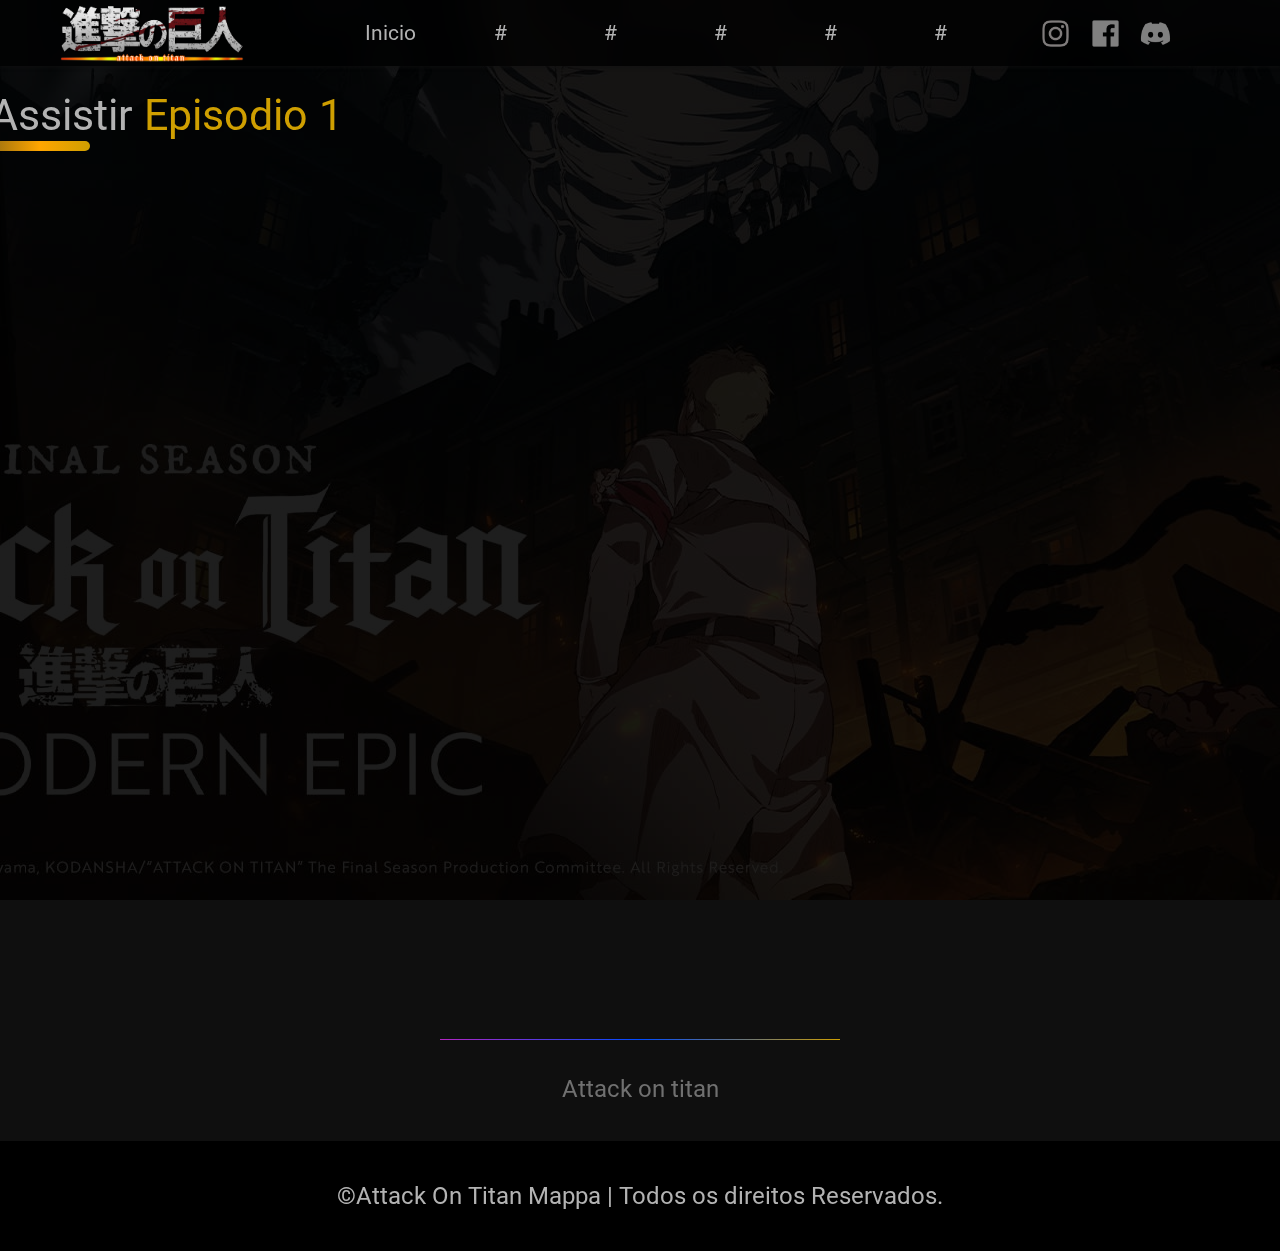
<file: assistir.html>
<!DOCTYPE html>
<html lang="en">
<head>
    <meta charset="UTF-8">
    <meta name="viewport" content="width=device-width, initial-scale=1.0">
    <link rel="stylesheet" type="text/css" href="style/style.css">
	<script src="js/slideShow.js" defer></script>
	<script src="js/jquery.js"></script>
	<script src="js/ancora.js"></script>
    <title>Games Store</title>
</head>
<body>
    <header id="header">
		<div class="container-logo">
			<img src="img/icons/logoattack.png">
		</div>
		<nav id="menu">
			<ul id="menu-list">
				<li><a href="index.html">Inicio</a></li>
                <li><a href="#produtos">#</a></li>
                <li><a href="#promo">#</a></li>
				<li><a href="#empresa">#</a></li>
				<li><a href="#titulo-destaque">#</a></li>
				<li><a href="#contato">#</a></li>
			</ul>
		</nav>
		<div class="container-redes">
			<img class="icons" src="img/icons/insta.png">
			<img class="icons" src="img/icons/facebook.png">
			<img class="icons" src="img/icons/discord.png">
		</div>
    </header>
	<section id="promo">
		<div class="container-centralizar gap" >
			<div>
				<h1>Assistir  <span class="destaque">Episodio 1</span></h1>
				<div class="hr-title"></div>
			</div>
			<div class="container-produtos">
				
				<iframe width="1360" height="720" src="https://videopress.com/embed/njHgRhoD" frameborder="0" allowfullscreen allow="clipboard-write"></iframe><script src="https://videopress.com/videopress-iframe.js"></script>
			</div>
			<div id="titulo-destaque">
		
				<span class="hr-destaque"></span>
				<p class="txt-background">Attack on titan</p>
			</div>
		</div>
	</section>
				 <!-- <div class="card-produto">
					<img src="img/jogos/diablo3.jpg" alt="">
					<div class="hr-card"></div>
					<div class="nome-jogo">
						New World
					</div>
					
					<div class="desc-jogo">
							Lorem ipsum nisl amet lacus sit ornare adipiscing nam  
					</div>
					<div class="container-row">
						<div class="btn-mais">Mais</div>
						<div class="preco-jogo">R$200</div>
					</div>
					
				</div>
				<div class="card-produto">
					<img src="img/jogos/cyberpunk.jpeg" alt="">
					<div class="hr-card"></div>
					<div class="nome-jogo">
						New World
					</div>
					
					<div class="desc-jogo">
							Lorem ipsum nisl amet lacus sit ornare adipiscing nam  
					</div>
					<div class="container-row">
						<div class="btn-mais">Mais</div>
						<div class="preco-jogo">R$200</div>
					</div>
				</div>
				<div class="card-produto">
					<img src="img/jogos/battlefield.jpg" alt="">
					<div class="hr-card"></div>
					<div class="nome-jogo">
						New World
					</div>
					
					<div class="desc-jogo">
							Lorem ipsum nisl amet lacus sit ornare adipiscing nam  
					</div>
					<div class="container-row">
						<div class="btn-mais">Mais</div>
						<div class="preco-jogo">R$200</div>
					</div>
				</div>
				<div class="card-produto">
					<img src="img/jogos/dishonored.jpg" alt="">
					<div class="hr-card"></div>
					<div class="nome-jogo">
						New World
					</div>
					
					<div class="desc-jogo">
							Lorem ipsum nisl amet lacus sit ornare adipiscing nam  
					</div>
					<div class="container-row">
						<div class="btn-mais">Mais</div>
						<div class="preco-jogo">R$200</div>
					</div>
				</div>
				<div class="card-produto">
					<img src="img/jogos/aminesia.jpg" alt="">
					<div class="hr-card"></div>
					<div class="nome-jogo">
						New World
					</div>
					
					<div class="desc-jogo">
							Lorem ipsum nisl amet lacus sit ornare adipiscing nam  
					</div>
					<div class="container-row">
						<div class="btn-mais">Mais</div>
						<div class="preco-jogo">R$200</div>
					</div>
				</div>
				<div class="card-produto">
					<img src="img/jogos/resident.jpg" alt="">
					<div class="hr-card"></div>
					<div class="nome-jogo">
						New World
					</div>
					
					<div class="desc-jogo">
							Lorem ipsum nisl amet lacus sit ornare adipiscing nam  
					</div>
					<div class="container-row">
						<div class="btn-mais">Mais</div>
						<div class="preco-jogo">R$200</div>
					</div>
				</div>
				<div class="card-produto">
					<img src="img/jogos/minedungeon.jpg" alt="">
					<div class="hr-card"></div>
					<div class="nome-jogo">
						New World
					</div>
					
					<div class="desc-jogo">
							Lorem ipsum nisl amet lacus sit ornare adipiscing nam  
					</div>
					<div class="container-row">
						<div class="btn-mais">Mais</div>
						<div class="preco-jogo">R$200</div>
					</div>
				</div> -->

			</div> 
		</div>
    </main>
    <section>
		
			
    </section>
	
	
	
	<footer id="rodape">
        <p>
            &copy;Attack On Titan Mappa | Todos os direitos Reservados.
        </p>
        <p class="txt-background">
            
        </p>
	</footer>
</body>
</html>
</file>
<file: style/style.css>
*{
    padding: 0;
    margin: 0;
    box-sizing: border-box;
	list-style: none;
	outline: none;
	border: 0;
	text-decoration: none;
}
:root{
    --cor-primaria:#1f1f1f;
    --cor-secundaria:#ffa500;
    --cor-terciaria:#0f0f0f;
	--cor-quartenaria:#121212;
    --cor-font-main:#b3b3b3;
    --cor-destaque: #cf9f01;
	--cor-borda:#1f1f1f;
	--cor-purple:#ffa500;

}
body{
    display: flex;
    flex-direction: column;
	background-color: var(--cor-terciaria);
	overflow-x:hidden;
}

@font-face{
	font-family: 'roboto'; 
	src: url('../Roboto/Roboto-Regular.ttf');
}

h1,h3,p{
	font-family:  'roboto', sans-serif;
	color: var(--cor-font-main);
	font-size: 2.7rem;
	font-weight: 100;
	width:auto;
	height: auto;
}
h2{
	font-family:  'roboto', sans-serif;
	color: var(--cor-font-main);
	font-size: 2.7rem;
	font-weight: 100;
	width:auto;
	height: auto;
}
h3{
	font-size: 2rem;
}
p{
	font-size: 1.5rem;
}
.txt-background{
	color: #707070;
}
.txt-promo{
	font-size: 1.1rem;
	text-decoration: line-through;
	margin-right: auto;
}
.destaque{
	color: var(--cor-destaque);
}
.container-centralizar{
	width: 1450px;
	height: auto;
	display: flex;
	flex-direction: column;
/*	background-color: aqua;*/
}
.display-row{
	display: flex;
	flex-direction: row;
	justify-content: center;
}
.gap{
	gap: 50px;
}

/**********************Seção do Header*******************************/
#header{
    width: 100%;
    height: 66px;
        background: rgba(0,0,0,0.7);
    -webkit-backdrop-filter: saturate(180%) blur(20px);
    backdrop-filter: saturate(180%) blur(20px);
	position: fixed;
	display: flex;
	justify-content: space-between;
	align-items:center;
	box-shadow:rgba(17,17,17,0.50) 0px 2px 3px;
	z-index: 10;
}
#header .container-redes{
	width: 150px;
	height: inherit;
	display: flex;
	display: flex;
	justify-content: space-around;
	align-items: center;
	margin-right: 100px;
}
.container-logo img{
	width: 200px;
	margin: 50px;
}
.icons{
	width: 35px;
	height: 35px;
	filter: brightness(50%);
}
.icons:hover{
	cursor: pointer;
	filter: brightness(100%);
}
#header #menu{
	width: auto;
	height: inherit;
}
#menu ul{
	width: auto;
	height: inherit;
	display: flex;
}
#menu ul li{
	height: inherit;
	width: 110px;
	display: flex;
	justify-content: center;
	align-items: center;
	font-family: 'roboto', sans-serif;
	font-size: 1.3rem;
	border-top: 5px transparent solid;
	border-bottom: 5px transparent solid;
	transition: all .3s linear;
}
#menu ul li:hover{
 	text-shadow: 0 0 20px #a549fc;
	border-top: 5px var(--cor-destaque) solid;
	cursor: pointer;
	color: #bb73ff;
}
#menu ul li a{
	color: var(--cor-font-main);
}
#menu ul li a:hover{
	color: #e6fffe;
}
/**********************Seção do banner*******************************/
#banner{
    width: 100vw;
    height: 90vh;
	max-width:100%;
/*
	background-image: url("../img/slide/battlefield.jpg");
	background-repeat: no-repeat;
	background-position: top;
	background-size: cover;
*/
	display: flex;
	justify-content: center;
	align-items: center;
}
.container-slide{
	display: flex;
	justify-content: space-between;
	width: inherit;
	height: 90vh;
}
.container-items{
	position: absolute;
	display: flex;
	width: inherit;
	height: 90vh;
	overflow: hidden;
}
.item{
	width: inherit;
	height: 90vh;
	transition: all 1s;
}
.item:first-child{
	margin-left: -100%;
}
.item img{
	width: inherit;
	height: 90vh;
	object-fit: cover;
	object-position: top;
}
.action-button{
	font-size: 5rem;
	z-index: 1;
	width: 50px;
	display:flex;
	align-items: center;
	justify-content: center;
	color: white;
}
.action-button img{
	width: 50px;
	height: 60px;
	filter: brightness(80%);
}
.action-button img:hover{
	filter: brightness(100%);
	cursor: pointer;
}
.container-shadow{
	width: 100%;
	height: 90vh;
	position: absolute;
	background-image: linear-gradient(to bottom,transparent,transparent,#0000, #0f0f0f );
	z-index: 0;
}

.btn-sobre{
	width: 200px;
	height: 50px;
	background-color: #87fabd;
	transform: skew(-30deg);
	border-radius: 5px;
}
.btn-sobree{
	width: 200px;
	height: 50px;
	transform: skew(-30deg);
	border-radius: 5px;
	border: 2px solid #87fabd;
}


/**********************Seção dos Produtos*******************************/



#produtos{
    width: inherit;
	min-height: 750px;
	max-height: auto;
	position: relative;
	z-index: 0;
	top: -70px;
	padding-left: 100px;
	padding-right: 100px;
	display: flex;
	flex-direction: column;
	align-items: center;
}
.container-pesquisa{
	width: 100%;
	height: 80px;
	display: flex;
	justify-content: space-between;
	/* background-color: brown; */
}
.container-categoria{
	height: inherit;
	width: auto;
	display: flex;
}
#menu-categoria{
	height: inherit;
	width: auto;
	display: flex;
	z-index: 10;
	position: relative;
}
#menu-categoria li{
	width: 80px;
	height: inherit;
	display: flex;
	justify-content: center;
	align-items: center;
}
#menu-categoria li:hover{
	cursor: pointer;
	color: white;

}
#menu-categoria #sub-menu{
	height:inherit;
	width: auto;
	opacity: 0;
	transition: all 2s;
	display: flex;
	align-items: center;
	justify-content: flex-start;
	margin-left: -1999px;
	z-index: 0;
	cursor: pointer;
}
#menu-categoria:hover > #sub-menu{
	opacity: 1;
	transition: all 2s;
	margin-left: 0px;
}
#sub-menu li{
	width: auto;
	height: auto;
	margin-left: 20px;
	font-family: calibri;
	font-size: 1.2rem;
	color: var(--cor-font-main);
}
.container-pesquisa .container-search{
	width: auto;
	height: inherit;
	display: flex;
	justify-content: flex-end;
	align-items: center;
	margin-right: 50px;
}
.container-search .pesquisa{
	width: 300px;
	height: 35px;
	border-radius: 20px;
	border: 1px solid #ffa500;
	background-color: transparent;
	position: relative;
	display: flex;
	justify-content: flex-end;
}
.pesquisa::after{
	content: url(../img/icons/search.png);
	width: 35px;
	height: 35px;
	border-radius: 0px 20px 20px 0px;
	padding: 4px;
	box-sizing: border-box;
	margin-top: -1px;
	margin-right: -2px;
	background-color: #ffa500;
}
.pesquisa input{
	width: inherit;
	height: inherit;
	background-color: transparent;
	font-size: 1.2rem;
	color: var(--cor-font-main);
	padding-left: 10px;
	font-family: calibri;
}
.container-produtos{
	width: inherit;
	height: auto;
	display: flex;
	justify-content: center;
	align-items: center;
	flex-wrap: wrap;
	gap: 15px;
}
.card-produto{
	width: 320px;
	height: 537px;
	background-color: var(--cor-terciaria);
	border-radius: 5px;
	box-shadow: 0px 0px 15px #000;
	border: 1px solid var(--cor-borda);
	display: flex;
	flex-direction: column;
}
.card-produto:hover{
	transition: all .3s;
	transform: scale(1.04);
}
.card-produto img{
	width: 100%;
	height: 72%;
	border-radius: 5px 5px 0px 0px;
	object-fit: cover;
}
.card-produto .hr-card{
	width: 100%;
	height: 8px;
	background-image: linear-gradient(to left, var(--cor-destaque), #ffa500,#996f10);
	display: flex;
	margin-top: 0px;
}
.hr-title{
	width: 100px;
	height: 10px;
	background-image: linear-gradient(to left, var(--cor-destaque), #ffa500,#996f10);
	border-radius: 10px;
}
.container-row .btn-mais a{
	width: 90px;
	height: 35px;
	background-color:transparent;
	border: solid 2px var(--cor-purple);
	border-radius: 5px;
	box-shadow: 0px 0px 10px #0009;
	cursor: pointer;
	font-family: calibri;
	font-weight: bold;
	color: #f7ead3;
	font-size: 1rem;
	display: flex;
	justify-content: center;
	align-items: center;
}
.card-produto .btn-mais:hover{
	border: 0;
	background-color: var(--cor-purple);
	color: black;
}
.card-produto .nome-jogo{
	width: inherit;
	height: 30px;
	font-family: calibri;
	font-size: 1.4rem;
	font-weight: 600;
	color: var(--cor-font-main);
	padding-left: 20px;		
}
.card-produto .container-row{
	display: flex;
	flex-direction: row;
	justify-content: space-around;
	align-items: flex-end;
 /*	padding-bottom: 10px; */
/*	background-color: aqua;*/
}
.card-produto .desc-jogo{
	width: inherit;
	height: 60px;
	padding-left: 20px;
	padding-right: 10px;
	font-family: calibri;
	font-size: 1.2rem;
	text-align: left;
	color: var(--cor-font-main);
}
.container-row .preco-jogo{
	width: 160px;
	height: 50px;
	display: flex;
	align-items: center;
	justify-content: flex-end;
	font-family: calibri;
	color: var(--cor-font-main);
	font-size: 2rem;
/*	background-color: aquamarine;*/
}


/**********************Seção da Empresa*******************************/



#empresa{
    width: inherit;
    min-height: 600px;
	max-height: auto;
    background-color:var(--cor-quartenaria);
	display: flex;
	justify-content: center;
	background-image: url(../img/Banner/back.jpg);
	background-size: cover;
	background-position: center;
	box-shadow: 0px 0px 10px #0005;
/*	background-attachment: fixed;*/
}


.container-sobre{
	width: 50%;
	min-height: 600px;
	max-height: auto;
/*	background-color: brown;*/
	display: flex;
	flex-direction: column;
	justify-content: center;
	align-items: center;
	padding-top: 20px;
	padding-bottom: 50px;
	gap: 20px;
	z-index: 1;
	padding: 20px;
}
.container-sobre .titulo,.container-sobre .texto{
	width: 100%;
	height: auto;
/*	background-color: blueviolet;*/

}
.container-sobre .texto{
	padding-left: ;
	text-align: justify;
}
.container-img-sobre{
	width: 50%;
	height: auto;
/*	background-color: aqua;*/
	display:flex;
	justify-content: center;
	align-items: center;
}
.container-img-sobre img{
	width: 100%;
	height: 100%;
	border-radius: 3px;
}
.relative{
	position: relative;
}
#separador{
	width: 100%;
	height: 150px;
	background-color: var(--cor-quartenaria);
	border-top: 1px solid #1a1a1a;
	display: flex;
	justify-content: center;
	align-items: center;
}
#promo{
	width: inherit;
	min-height: 800px;
	max-height: auto;
	background-color: var(--cor-terciaria);
	display: flex;
	justify-content: center;
	align-items: center;
	flex-wrap: wrap;
	background-image: url(../img/slide/FINAL5.PNG);
	background-repeat: no-repeat;
	background-position: bottom;
	background-size:auto;
	background-attachment: fixed;
	background-blend-mode:overlay;
	padding:20px;
	padding-top: 90px;
}

#titulo-destaque{
	width: 100%;
	height: 100px;
/*	background-color: aqua;*/
	margin-top: 50px;
	display: flex;
	justify-content: space-around;
	align-items: center;
	flex-direction: column;
}
.hr-destaque{
	width: 400px;
	height: 1px;
	background-image: linear-gradient(to left, var(--cor-destaque), #004cff,#b225c2);
}
#destaque{
	width: inherit;
	min-height: 600px;
	max-height: auto;
	background-color:#ffffff;
	display: flex;
	justify-content: center;
}

.card-destaque{
	width: 100%;
	height: 600px;
	transition: all .3s;
}
.card-destaque img{
	width: 100%;
	height: 100%;
	object-fit: cover;
	
	filter:brightness(70%) ;
}
.card-destaque img:hover{
	filter: grayscale(0);
	filter: brightness(100%);
	cursor: pointer;
}
#contato{
	width: inherit;
	height: 600px;
	background-color: var(--cor-terciaria);
	display: flex;
	justify-content: center;
	padding: 50px;
}
.container-lojas{
	width: 45%;
	height: 100%;
}
.container-unidades{
	width: 100%;
	height: 90%;
	display: flex;
	justify-content: center;
	align-items: center;
	flex-direction: column;
	gap: 15px;
}
.container-unidades .card-loja{
	width: 600px;
	height: 200px;
	display: flex;
	flex-direction: column;
	gap: 10px;
}
.card-loja .title-loja{
	width: 100%;
	height: 40px;
}
.card-loja .img-loja{
	width: 170px;
	height: 150px;
/*	background-color: brown;*/
	display: flex;
	align-items: center;
}
.img-loja img{
	object-fit: cover;
	width: 150px;
	height: 120px;
	border-radius: 3px;
	border: 1px solid var(--cor-borda);
}
.txt-loja{
	padding-left: 10px;
	text-align: justify;
	display: flex;
	justify-content: center;
	align-items: center;
}
.container-contato{
	width: 45%;
	height: inherit;
	padding-left: 50px;
    margin-left: auto;
/*	background-color: aqua;*/
}
.container-contato form{
	display: flex;
	flex-direction: column;
	gap: 20px;
	margin-top: 50px;
}
.container-contato form div{
	width: 80%;
	height: 50px;
	border-radius: 5px;
	font-size: 1.7rem;
	background-color: white;
	position: relative;
    border: solid 3px #f9f8fa;
}
.redes{
    width: 480px;
    height: auto;
    margin-top: 50px;
    display: flex;
    justify-content: flex-start;
/*    background-color: aqua;*/
}
.email::before,
.nome::before,
.celular::before{
    padding: 9px;
	border-radius: 5px 0px 0px 5px;
	width: 60px;
    height: 50px;
	box-sizing: border-box;
    margin-top: -3px;
    margin-left: -3px;
	background-color: hsl(49, 100%, 36%);
    position: absolute;
}
.nome::before{
    content: url(../img/icons/nome.png);
}
.email::before{
    content: url(../img/icons/email.png);
}
.celular::before{
    content: url(../img/icons/celular.png);
}
.container-contato form .email::before{
/*    content: ;*/
}
.container-contato form div input[type=text]{
    width: 100%;
    height: 100%;
    font-size: 1.6rem;
    padding-left: 70px;
}
.container-contato form div input[type=text]:focus{
    background-color: #cce9ff;
}
.btn-enviar{
    width: 200px;
    height: 50px;
    margin-left: auto;
    margin-right: 120px;
    background-color: #ffffff46;
    border-radius: 3px;
    font-family: 'Roboto' ,  sans-serif;
    color: var(--cor-font-main);
    font-size: 1.7rem;
    transition: all .4s;
}
.btn-enviar:hover{
    cursor: pointer;
    transform: scale(1.04);
    transition: all .4s;
}
#rodape{
	width: inherit;
	height: 110px;
	background-color:black;
    display:flex;
    justify-content: center;
    align-items: center;
    flex-direction: column;
}

/****CARD SECTION***/



/******************** RESPONSIVIDADE ****************************/
@media (max-width: 1400px){
	.container-centralizar{
		width: 1300px;
	}
}

@media (max-width: 650px){
	.container-centralizar{
		width: 350px;
	}

}
</file>
